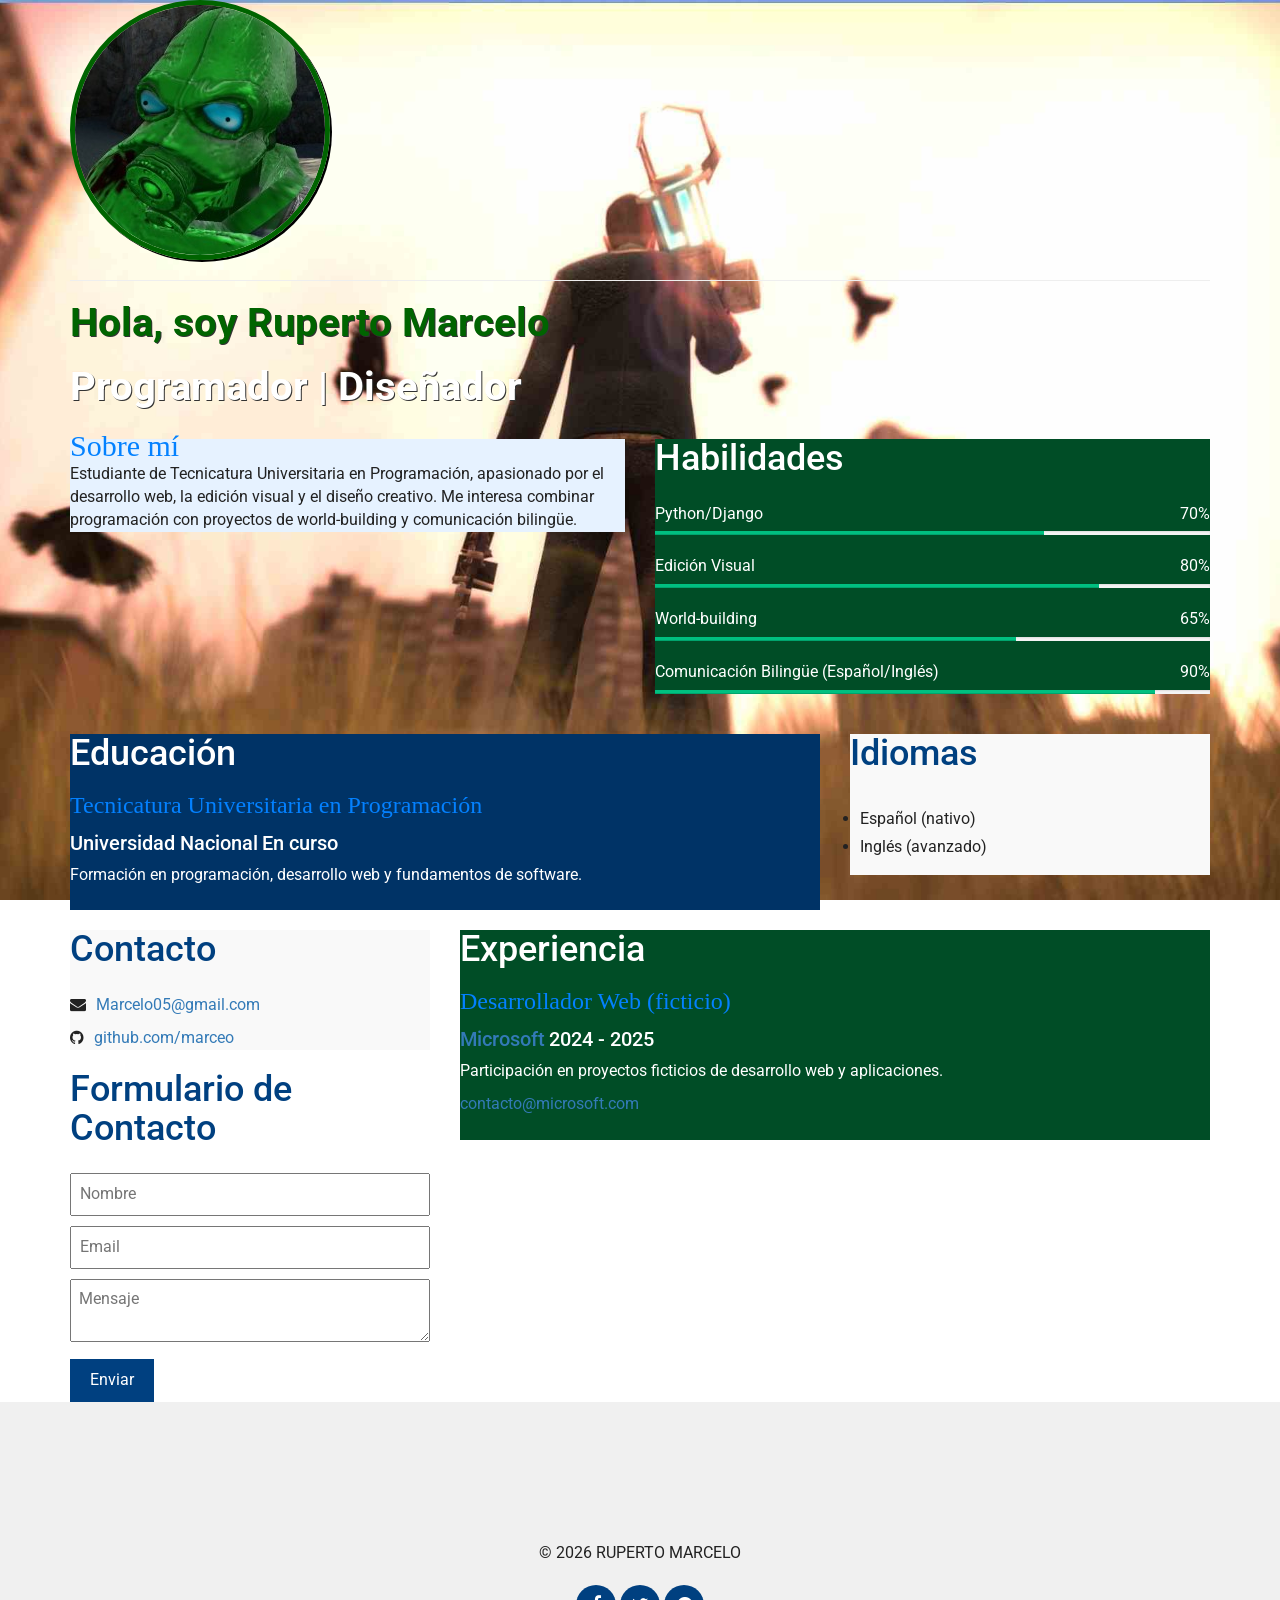
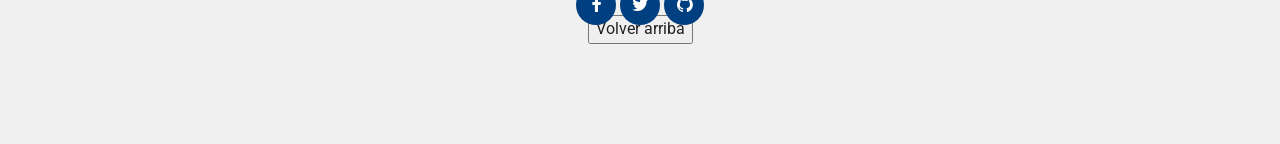
<file: Index.html>
<!DOCTYPE html>
<html lang="es">
<head>
  <meta charset="UTF-8">
  <title>CV de Ruperto Marcelo</title>
  <meta http-equiv="X-UA-Compatible" content="IE=Edge">
  <meta name="viewport" content="width=device-width, initial-scale=1">

  <!-- Fuentes locales Robotoo -->
  <style>

    @font-face {
      font-family: 'Roboto';
      src: url('fonts/Roboto-VariableFont_wdth,wght.ttf') format('truetype');
      font-weight: 100 900;
      font-style: normal;
    }

    @font-face {
      font-family: 'Roboto';
      src: url('fonts/Roboto-Italic-VariableFont_wdth,wght.ttf') format('truetype');
      font-weight: 100 900;
      font-style: italic;
    }
    body {
      font-family: 'Roboto', sans-serif;
      color: #222; /* texto oscuro por defecto */
    }

  </style>
 <!-- Fuentes locales Roboto -->

  <!-- stylesheet css -->
   <!-- stylesheet css -->
  <link rel="stylesheet" href="css/bootstrap.min.css">
  <link rel="stylesheet" href="css/font-awesome.min.css">
  <link rel="stylesheet" href="css/templatemo-blue.css">
  <link rel="stylesheet" href="css/index.css"> <!-- nuevo archivo con estilos -->

  <style>
    :root {
      --color-principal: #004080; /* azul oscuro accesible */
    }
    h2 {
      color: var(--color-principal);
    }
    .contact-form input, .contact-form textarea {
      width: 100%;
      margin-bottom: 10px;
      padding: 8px;
    }
    .contact-form button {
      background-color: var(--color-principal);
      color: #fff; /* texto blanco para contraste */
      border: none;
      padding: 10px 20px;
      cursor: pointer;
    }
  </style>
</head>
<body data-spy="scroll" data-target=".navbar-collapse">

<!-- header section -->
<header>
  <div class="container">
    <div class="row">
      <div class="col-md-12 col-sm-12">
        <img src="images/tm-easy-profile.jpg" class="img-responsive img-circle tm-border" alt="Foto de perfil">
        <hr>
        <h1 class="tm-title bold shadow">Hola, soy Ruperto Marcelo</h1>
        <h1 class="white bold shadow">Programador | Diseñador</h1>
      </div>
    </div>
  </div>
</header>

<!-- about and skills section -->
<section class="container">
  <div class="row">
    <div class="col-md-6 col-sm-12">
      <div class="about">
        <h3 class="accent">Sobre mí</h3>
        <p>Estudiante de Tecnicatura Universitaria en Programación, apasionado por el desarrollo web, la edición visual y el diseño creativo. Me interesa combinar programación con proyectos de world-building y comunicación bilingüe.</p>
      </div>
    </div>
    <div class="col-md-6 col-sm-12">
      <div class="skills">
        <h2 class="white">Habilidades</h2>
        <strong>Python/Django</strong>
        <span class="pull-right">70%</span>
        <div class="progress">
          <div class="progress-bar progress-bar-primary" style="width: 70%;"></div>
        </div>
        <strong>Edición Visual</strong>
        <span class="pull-right">80%</span>
        <div class="progress">
          <div class="progress-bar progress-bar-primary" style="width: 80%;"></div>
        </div>
        <strong>World-building</strong>
        <span class="pull-right">65%</span>
        <div class="progress">
          <div class="progress-bar progress-bar-primary" style="width: 65%;"></div>
        </div>
        <strong>Comunicación Bilingüe (Español/Inglés)</strong>
        <span class="pull-right">90%</span>
        <div class="progress">
          <div class="progress-bar progress-bar-primary" style="width: 90%;"></div>
        </div>
      </div>
    </div>
  </div>
</section>

<!-- education and languages -->
<section class="container">
  <div class="row">
    <div class="col-md-8 col-sm-12">
      <div class="education">
        <h2 class="white">Educación</h2>
        <div class="education-content">
          <h4 class="education-title accent">Tecnicatura Universitaria en Programación</h4>
          <div class="education-school">
            <h5>Universidad Nacional</h5>
            <h5>En curso</h5>
          </div>
          <p class="education-description">Formación en programación, desarrollo web y fundamentos de software.</p>
        </div>
      </div>
    </div>
    <div class="col-md-4 col-sm-12">
      <div class="languages">
        <h2>Idiomas</h2>
        <ul>
          <li>Español (nativo)</li>
          <li>Inglés (avanzado)</li>
        </ul>
      </div>
    </div>
  </div>
</section>

<!-- contact and experience -->
<section class="container">
  <div class="row">
    <div class="col-md-4 col-sm-12">
      <div class="contact">
        <h2>Contacto</h2>
        <p><i class="fa fa-envelope"></i> <a href="mailto:Marcelo05@gmail.com">Marcelo05@gmail.com</a></p>
        <p><i class="fa fa-github"></i> <a href="https://github.com/Marcelo" target="_blank">github.com/marceo</a></p>
      </div>
      <div class="contact-form">
        <h2>Formulario de Contacto</h2>
        <form>
          <input type="text" name="nombre" placeholder="Nombre" required>
          <input type="email" name="email" placeholder="Email" required>
          <textarea name="mensaje" placeholder="Mensaje"></textarea>
          <button type="submit">Enviar</button>
        </form>
      </div>
    </div>
    <div class="col-md-8 col-sm-12">
      <div class="experience">
        <h2 class="white">Experiencia</h2>
        <div class="experience-content">
          <h4 class="experience-title accent">Desarrollador Web (ficticio)</h4>
          <h5><a href="https://www.microsoft.com" target="_blank">Microsoft</a></h5>
          <h5>2024 - 2025</h5>
          <p class="education-description">Participación en proyectos ficticios de desarrollo web y aplicaciones.</p>
          <p><a href="mailto:contacto@microsoft.com">contacto@microsoft.com</a></p>
        </div>
      </div>
    </div>
  </div>
</section>

<!-- footer section -->
<footer>
  <div class="container">
    <div class="row">
      <div class="col-md-12 col-sm-12">
        <p>&copy; 2026 RUPERTO MARCELO</p>
        <ul class="social-icons">
          <li><a href="#" class="fa fa-facebook"></a></li>
          <li><a href="#" class="fa fa-twitter"></a></li>
          <li><a href="#" class="fa fa-github"></a></li>
        </ul>
        <button onclick="scrollToTop()">Volver arriba</button>
      </div>
    </div>
  </div>
</footer>

<!-- javascript js -->
<script src="js/jquery.js"></script>
<script src="js/bootstrap.min.js"></script>
<script src="js/jquery.backstretch.min.js"></script>
<script src="js/custom.js"></script>

<script>
  function scrollToTop() {
    window.scrollTo({ top: 0, behavior: 'smooth' });
  }
</script>

</body>
</html>
</file>
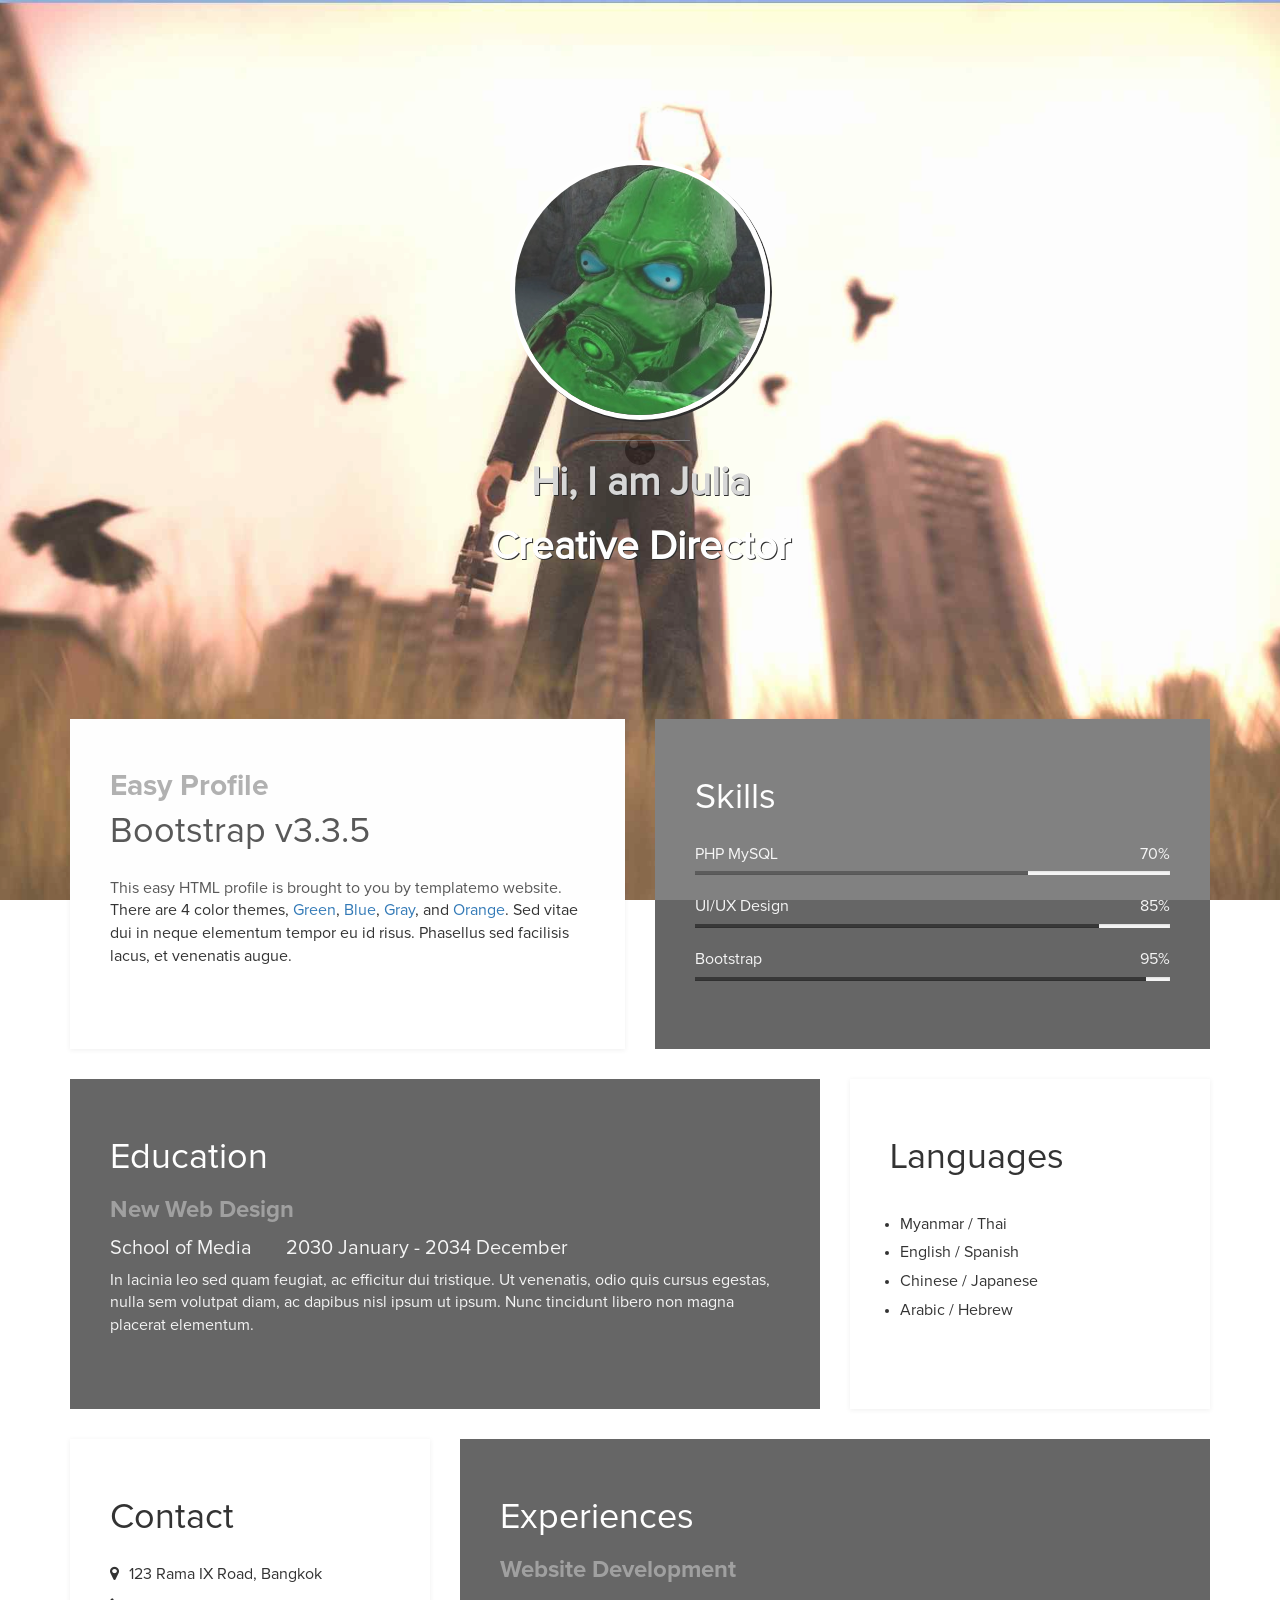
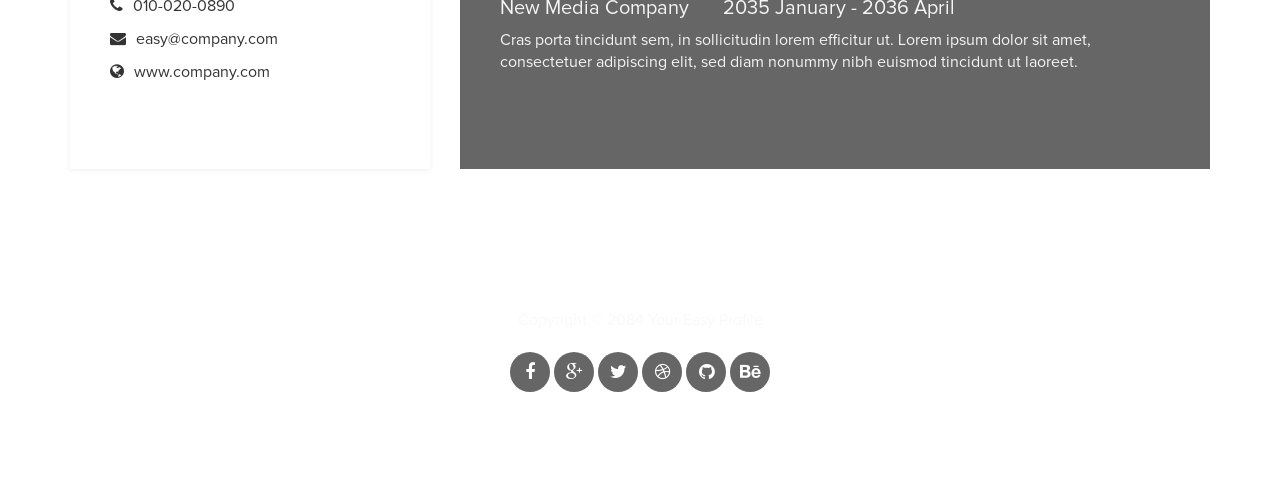
<file: index-gray.html>
<!DOCTYPE html>
<html lang="en">
<head>
	<meta charset="utf-8">
	<title>Easy Profile Gray - templatemo</title>
	<meta http-equiv="X-UA-Compatible" content="IE=Edge">
	<meta name="viewport" content="width=device-width, initial-scale=1">
	<meta name="keywords" content="">
	<meta name="description" content="">
<!-- 
Easy Profile Template
http://www.templatemo.com/tm-467-easy-profile
-->
	<!-- stylesheet css -->
	<link rel="stylesheet" href="css/bootstrap.min.css">
	<link rel="stylesheet" href="css/font-awesome.min.css">
	<link rel="stylesheet" href="css/templatemo-gray.css">
</head>
<body data-spy="scroll" data-target=".navbar-collapse">

<!-- preloader section -->
<div class="preloader">
	<div class="sk-spinner sk-spinner-wordpress">
       <span class="sk-inner-circle"></span>
     </div>
</div>

<!-- header section -->
<header>
	<div class="container">
		<div class="row">
			<div class="col-md-12 col-sm-12">
				<img src="images/tm-easy-profile.jpg" class="img-responsive img-circle tm-border" alt="templatemo easy profile">
				<hr>
				<h1 class="tm-title bold shadow">Hi, I am Julia</h1>
				<h1 class="white bold shadow">Creative Director</h1>
			</div>
		</div>
	</div>
</header>

<!-- about and skills section -->
<section class="container">
	<div class="row">
		<div class="col-md-6 col-sm-12">
			<div class="about">
				<h3 class="accent">Easy Profile</h3>
				<h2>Bootstrap v3.3.5</h2>
				<p>This easy HTML profile is brought to you by templatemo website. There are 4 color themes, <a href="index-green.html">Green</a>, <a href="index.html">Blue</a>, <a href="index-gray.html">Gray</a>, and <a href="index-orange.html">Orange</a>. Sed vitae dui in neque elementum tempor eu id risus. Phasellus sed facilisis lacus, et venenatis augue.</p>
			</div>
		</div>
		<div class="col-md-6 col-sm-12">
			<div class="skills">
				<h2 class="white">Skills</h2>
				<strong>PHP MySQL</strong>
				<span class="pull-right">70%</span>
					<div class="progress">
						<div class="progress-bar progress-bar-primary" role="progressbar" 
                        aria-valuenow="70" aria-valuemin="0" aria-valuemax="100" style="width: 70%;"></div>
					</div>
				<strong>UI/UX Design</strong>
				<span class="pull-right">85%</span>
					<div class="progress">
						<div class="progress-bar progress-bar-primary" role="progressbar" 
                        aria-valuenow="85" aria-valuemin="0" aria-valuemax="100" style="width: 85%;"></div>
					</div>
				<strong>Bootstrap</strong>
				<span class="pull-right">95%</span>
					<div class="progress">
						<div class="progress-bar progress-bar-primary" role="progressbar" 
                        aria-valuenow="95" aria-valuemin="0" aria-valuemax="100" style="width: 95%;"></div>
					</div>
			</div>
		</div>
	</div>
</section>

<!-- education and languages -->
<section class="container">
	<div class="row">
		<div class="col-md-8 col-sm-12">
			<div class="education">
				<h2 class="white">Education</h2>
					<div class="education-content">
						<h4 class="education-title accent">New Web Design</h4>
							<div class="education-school">
								<h5>School of Media</h5><span></span>
								<h5>2030 January - 2034 December</h5>
							</div>
						<p class="education-description">In lacinia leo sed quam feugiat, ac efficitur dui tristique. Ut venenatis, odio quis cursus egestas, nulla sem volutpat diam, ac dapibus nisl ipsum ut ipsum. Nunc tincidunt libero non magna placerat elementum.</p>
					</div>
			</div>
		</div>
		<div class="col-md-4 col-sm-12">
			<div class="languages">
				<h2>Languages</h2>
					<ul>
						<li>Myanmar / Thai</li>
						<li>English / Spanish</li>
						<li>Chinese / Japanese</li>
						<li>Arabic / Hebrew</li>
					</ul>
			</div>
		</div>
	</div>
</section>

<!-- contact and experience -->
<section class="container">
	<div class="row">
		<div class="col-md-4 col-sm-12">
			<div class="contact">
				<h2>Contact</h2>
					<p><i class="fa fa-map-marker"></i> 123 Rama IX Road, Bangkok</p>
					<p><i class="fa fa-phone"></i> 010-020-0890</p>
					<p><i class="fa fa-envelope"></i> easy@company.com</p>
					<p><i class="fa fa-globe"></i> www.company.com</p>
			</div>
		</div>
		<div class="col-md-8 col-sm-12">
			<div class="experience">
				<h2 class="white">Experiences</h2>
					<div class="experience-content">
						<h4 class="experience-title accent">Website Development</h4>
						<h5>New Media Company</h5><span></span>
						<h5>2035 January - 2036 April</h5>
						<p class="education-description">Cras porta tincidunt sem, in sollicitudin lorem efficitur ut. Lorem ipsum dolor sit amet, consectetuer adipiscing elit, sed diam nonummy nibh euismod tincidunt ut laoreet.</p>
					</div>
			</div>
		</div>
	</div>
</section>

<!-- footer section -->
<footer>
	<div class="container">
		<div class="row">
			<div class="col-md-12 col-sm-12">
				<p>Copyright &copy; 2084 Your Easy Profile</p>
				<ul class="social-icons">
					<li><a href="#" class="fa fa-facebook"></a></li>
                    <li><a href="#" class="fa fa-google-plus"></a></li>
					<li><a href="#" class="fa fa-twitter"></a></li>
					<li><a href="#" class="fa fa-dribbble"></a></li>
					<li><a href="#" class="fa fa-github"></a></li>
					<li><a href="#" class="fa fa-behance"></a></li>
				</ul>
			</div>
		</div>
	</div>
</footer>

<!-- javascript js -->	
<script src="js/jquery.js"></script>
<script src="js/bootstrap.min.js"></script>	
<script src="js/jquery.backstretch.min.js"></script>
<script src="js/custom.js"></script>

</body>
</html>
</file>
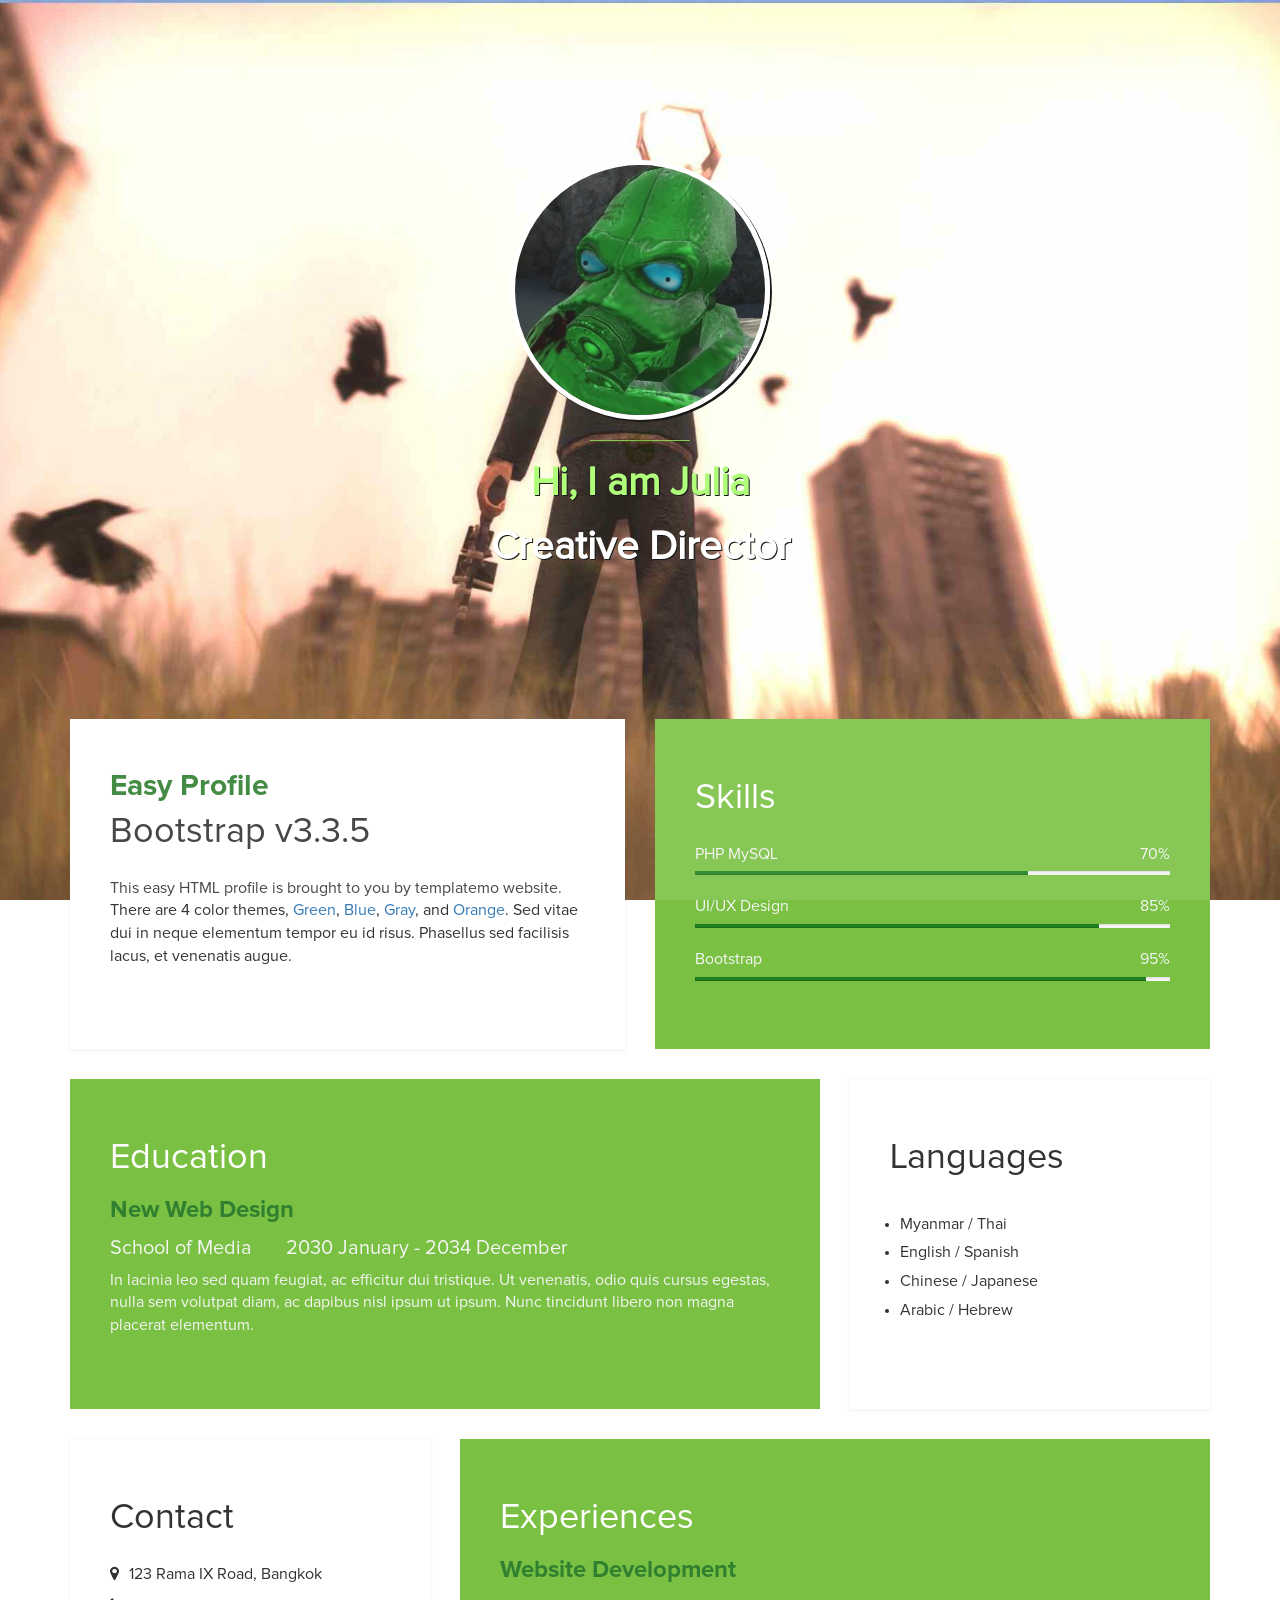
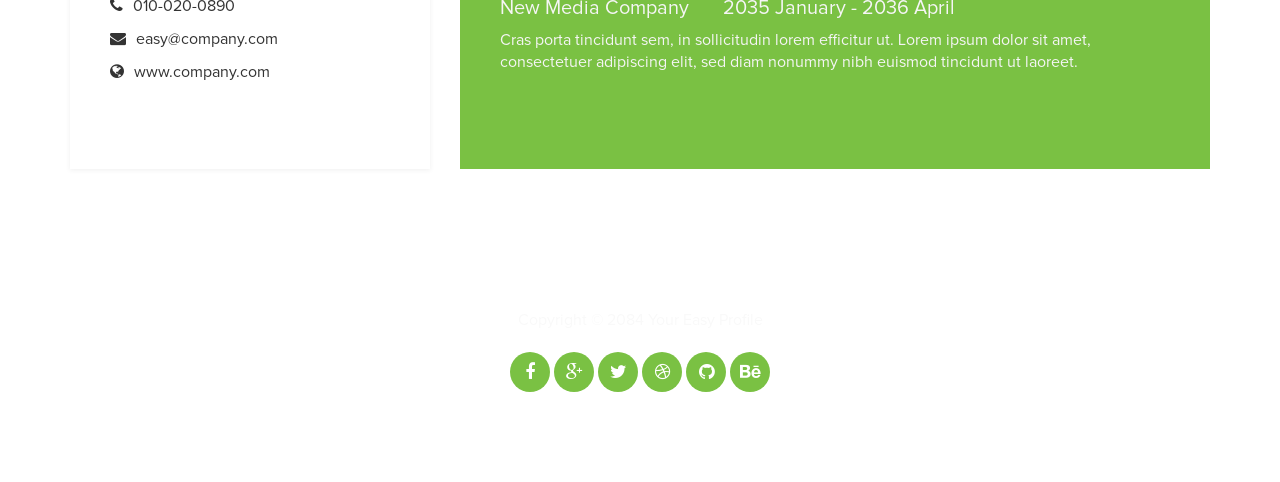
<file: index-green.html>
<!DOCTYPE html>
<html lang="en">
<head>
	<meta charset="utf-8">
	<title>Easy Profile Green - templatemo</title>
	<meta http-equiv="X-UA-Compatible" content="IE=Edge">
	<meta name="viewport" content="width=device-width, initial-scale=1">
	<meta name="keywords" content="">
	<meta name="description" content="">
<!-- 
Easy Profile Template
http://www.templatemo.com/tm-467-easy-profile
-->
	<!-- stylesheet css -->
	<link rel="stylesheet" href="css/bootstrap.min.css">
	<link rel="stylesheet" href="css/font-awesome.min.css">
	<link rel="stylesheet" href="css/templatemo-green.css">
</head>
<body data-spy="scroll" data-target=".navbar-collapse">

<!-- preloader section -->
<div class="preloader">
	<div class="sk-spinner sk-spinner-wordpress">
       <span class="sk-inner-circle"></span>
     </div>
</div>

<!-- header section -->
<header>
	<div class="container">
		<div class="row">
			<div class="col-md-12 col-sm-12">
				<img src="images/tm-easy-profile.jpg" class="img-responsive img-circle tm-border" alt="templatemo easy profile">
				<hr>
				<h1 class="tm-title bold shadow">Hi, I am Julia</h1>
				<h1 class="white bold shadow">Creative Director</h1>
			</div>
		</div>
	</div>
</header>

<!-- about and skills section -->
<section class="container">
	<div class="row">
		<div class="col-md-6 col-sm-12">
			<div class="about">
				<h3 class="accent">Easy Profile</h3>
				<h2>Bootstrap v3.3.5</h2>
				<p>This easy HTML profile is brought to you by templatemo website. There are 4 color themes, <a href="index-green.html">Green</a>, <a href="index.html">Blue</a>, <a href="index-gray.html">Gray</a>, and <a href="index-orange.html">Orange</a>. Sed vitae dui in neque elementum tempor eu id risus. Phasellus sed facilisis lacus, et venenatis augue.</p>
			</div>
		</div>
		<div class="col-md-6 col-sm-12">
			<div class="skills">
				<h2 class="white">Skills</h2>
				<strong>PHP MySQL</strong>
				<span class="pull-right">70%</span>
					<div class="progress">
						<div class="progress-bar progress-bar-primary" role="progressbar" 
                        aria-valuenow="70" aria-valuemin="0" aria-valuemax="100" style="width: 70%;"></div>
					</div>
				<strong>UI/UX Design</strong>
				<span class="pull-right">85%</span>
					<div class="progress">
						<div class="progress-bar progress-bar-primary" role="progressbar" 
                        aria-valuenow="85" aria-valuemin="0" aria-valuemax="100" style="width: 85%;"></div>
					</div>
				<strong>Bootstrap</strong>
				<span class="pull-right">95%</span>
					<div class="progress">
						<div class="progress-bar progress-bar-primary" role="progressbar" 
                        aria-valuenow="95" aria-valuemin="0" aria-valuemax="100" style="width: 95%;"></div>
					</div>
			</div>
		</div>
	</div>
</section>

<!-- education and languages -->
<section class="container">
	<div class="row">
		<div class="col-md-8 col-sm-12">
			<div class="education">
				<h2 class="white">Education</h2>
					<div class="education-content">
						<h4 class="education-title accent">New Web Design</h4>
							<div class="education-school">
								<h5>School of Media</h5><span></span>
								<h5>2030 January - 2034 December</h5>
							</div>
						<p class="education-description">In lacinia leo sed quam feugiat, ac efficitur dui tristique. Ut venenatis, odio quis cursus egestas, nulla sem volutpat diam, ac dapibus nisl ipsum ut ipsum. Nunc tincidunt libero non magna placerat elementum.</p>
					</div>
			</div>
		</div>
		<div class="col-md-4 col-sm-12">
			<div class="languages">
				<h2>Languages</h2>
					<ul>
						<li>Myanmar / Thai</li>
						<li>English / Spanish</li>
						<li>Chinese / Japanese</li>
						<li>Arabic / Hebrew</li>
					</ul>
			</div>
		</div>
	</div>
</section>

<!-- contact and experience -->
<section class="container">
	<div class="row">
		<div class="col-md-4 col-sm-12">
			<div class="contact">
				<h2>Contact</h2>
					<p><i class="fa fa-map-marker"></i> 123 Rama IX Road, Bangkok</p>
					<p><i class="fa fa-phone"></i> 010-020-0890</p>
					<p><i class="fa fa-envelope"></i> easy@company.com</p>
					<p><i class="fa fa-globe"></i> www.company.com</p>
			</div>
		</div>
		<div class="col-md-8 col-sm-12">
			<div class="experience">
				<h2 class="white">Experiences</h2>
					<div class="experience-content">
						<h4 class="experience-title accent">Website Development</h4>
						<h5>New Media Company</h5><span></span>
						<h5>2035 January - 2036 April</h5>
						<p class="education-description">Cras porta tincidunt sem, in sollicitudin lorem efficitur ut. Lorem ipsum dolor sit amet, consectetuer adipiscing elit, sed diam nonummy nibh euismod tincidunt ut laoreet.</p>
					</div>
			</div>
		</div>
	</div>
</section>

<!-- footer section -->
<footer>
	<div class="container">
		<div class="row">
			<div class="col-md-12 col-sm-12">
				<p>Copyright &copy; 2084 Your Easy Profile</p>
				<ul class="social-icons">
					<li><a href="#" class="fa fa-facebook"></a></li>
                    <li><a href="#" class="fa fa-google-plus"></a></li>
					<li><a href="#" class="fa fa-twitter"></a></li>
					<li><a href="#" class="fa fa-dribbble"></a></li>
					<li><a href="#" class="fa fa-github"></a></li>
					<li><a href="#" class="fa fa-behance"></a></li>
				</ul>
			</div>
		</div>
	</div>
</footer>

<!-- javascript js -->	
<script src="js/jquery.js"></script>
<script src="js/bootstrap.min.js"></script>	
<script src="js/jquery.backstretch.min.js"></script>
<script src="js/custom.js"></script>

</body>
</html>
</file>
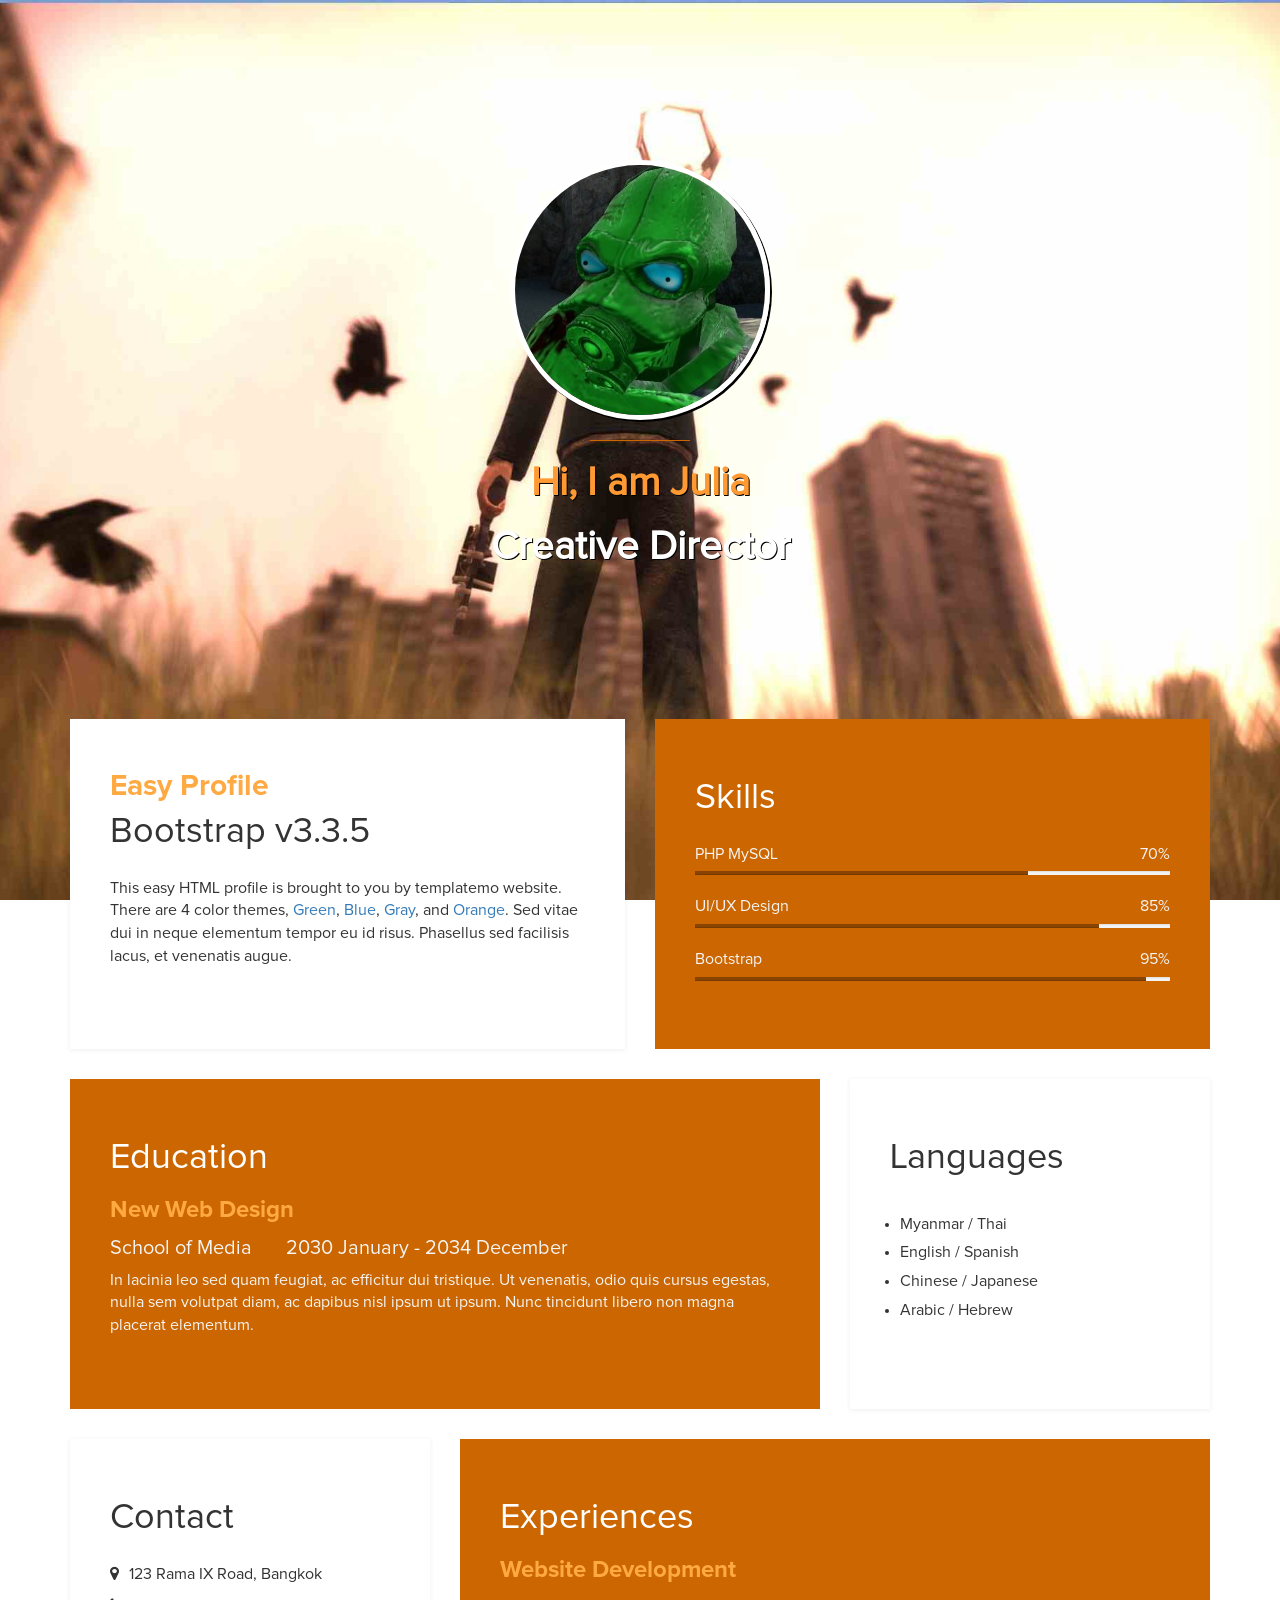
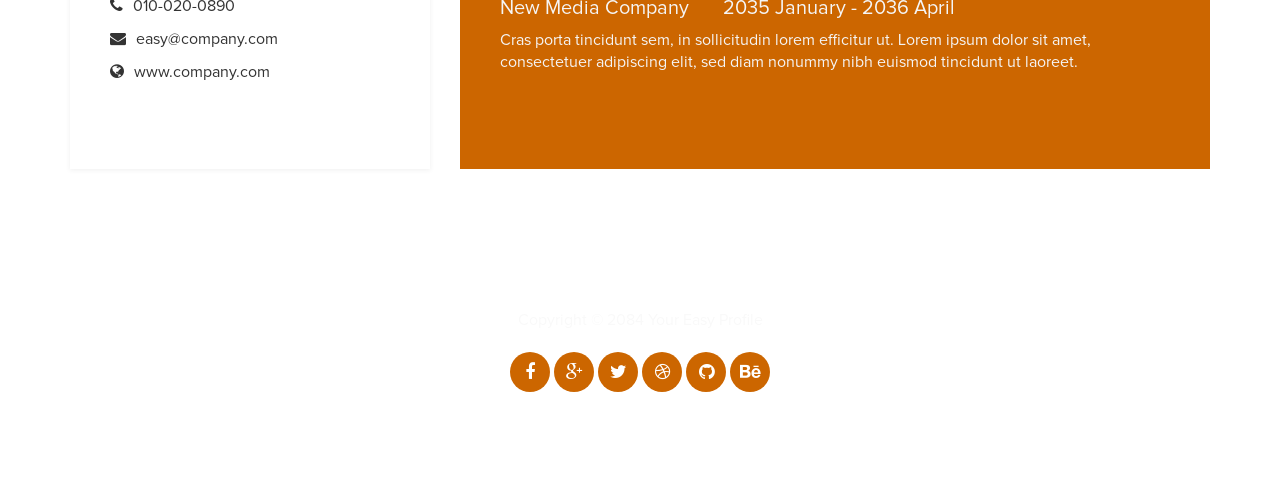
<file: index-orange.html>
<!DOCTYPE html>
<html lang="en">
<head>
	<meta charset="utf-8">
	<title>Easy Profile Orange - templatemo</title>
	<meta http-equiv="X-UA-Compatible" content="IE=Edge">
	<meta name="viewport" content="width=device-width, initial-scale=1">
	<meta name="keywords" content="">
	<meta name="description" content="">
<!-- 
Easy Profile Template
http://www.templatemo.com/tm-467-easy-profile
-->
	<!-- stylesheet css -->
	<link rel="stylesheet" href="css/bootstrap.min.css">
	<link rel="stylesheet" href="css/font-awesome.min.css">
	<link rel="stylesheet" href="css/templatemo-orange.css">
</head>
<body data-spy="scroll" data-target=".navbar-collapse">

<!-- preloader section -->
<div class="preloader">
	<div class="sk-spinner sk-spinner-wordpress">
       <span class="sk-inner-circle"></span>
     </div>
</div>

<!-- header section -->
<header>
	<div class="container">
		<div class="row">
			<div class="col-md-12 col-sm-12">
				<img src="images/tm-easy-profile.jpg" class="img-responsive img-circle tm-border" alt="templatemo easy profile">
				<hr>
				<h1 class="tm-title bold shadow">Hi, I am Julia</h1>
				<h1 class="white bold shadow">Creative Director</h1>
			</div>
		</div>
	</div>
</header>

<!-- about and skills section -->
<section class="container">
	<div class="row">
		<div class="col-md-6 col-sm-12">
			<div class="about">
				<h3 class="accent">Easy Profile</h3>
				<h2>Bootstrap v3.3.5</h2>
				<p>This easy HTML profile is brought to you by templatemo website. There are 4 color themes, <a href="index-green.html">Green</a>, <a href="index.html">Blue</a>, <a href="index-gray.html">Gray</a>, and <a href="index-orange.html">Orange</a>. Sed vitae dui in neque elementum tempor eu id risus. Phasellus sed facilisis lacus, et venenatis augue.</p>
			</div>
		</div>
		<div class="col-md-6 col-sm-12">
			<div class="skills">
				<h2 class="white">Skills</h2>
				<strong>PHP MySQL</strong>
				<span class="pull-right">70%</span>
					<div class="progress">
						<div class="progress-bar progress-bar-primary" role="progressbar" 
                        aria-valuenow="70" aria-valuemin="0" aria-valuemax="100" style="width: 70%;"></div>
					</div>
				<strong>UI/UX Design</strong>
				<span class="pull-right">85%</span>
					<div class="progress">
						<div class="progress-bar progress-bar-primary" role="progressbar" 
                        aria-valuenow="85" aria-valuemin="0" aria-valuemax="100" style="width: 85%;"></div>
					</div>
				<strong>Bootstrap</strong>
				<span class="pull-right">95%</span>
					<div class="progress">
						<div class="progress-bar progress-bar-primary" role="progressbar" 
                        aria-valuenow="95" aria-valuemin="0" aria-valuemax="100" style="width: 95%;"></div>
					</div>
			</div>
		</div>
	</div>
</section>

<!-- education and languages -->
<section class="container">
	<div class="row">
		<div class="col-md-8 col-sm-12">
			<div class="education">
				<h2 class="white">Education</h2>
					<div class="education-content">
						<h4 class="education-title accent">New Web Design</h4>
							<div class="education-school">
								<h5>School of Media</h5><span></span>
								<h5>2030 January - 2034 December</h5>
							</div>
						<p class="education-description">In lacinia leo sed quam feugiat, ac efficitur dui tristique. Ut venenatis, odio quis cursus egestas, nulla sem volutpat diam, ac dapibus nisl ipsum ut ipsum. Nunc tincidunt libero non magna placerat elementum.</p>
					</div>
			</div>
		</div>
		<div class="col-md-4 col-sm-12">
			<div class="languages">
				<h2>Languages</h2>
					<ul>
						<li>Myanmar / Thai</li>
						<li>English / Spanish</li>
						<li>Chinese / Japanese</li>
						<li>Arabic / Hebrew</li>
					</ul>
			</div>
		</div>
	</div>
</section>

<!-- contact and experience -->
<section class="container">
	<div class="row">
		<div class="col-md-4 col-sm-12">
			<div class="contact">
				<h2>Contact</h2>
					<p><i class="fa fa-map-marker"></i> 123 Rama IX Road, Bangkok</p>
					<p><i class="fa fa-phone"></i> 010-020-0890</p>
					<p><i class="fa fa-envelope"></i> easy@company.com</p>
					<p><i class="fa fa-globe"></i> www.company.com</p>
			</div>
		</div>
		<div class="col-md-8 col-sm-12">
			<div class="experience">
				<h2 class="white">Experiences</h2>
					<div class="experience-content">
						<h4 class="experience-title accent">Website Development</h4>
						<h5>New Media Company</h5><span></span>
						<h5>2035 January - 2036 April</h5>
						<p class="education-description">Cras porta tincidunt sem, in sollicitudin lorem efficitur ut. Lorem ipsum dolor sit amet, consectetuer adipiscing elit, sed diam nonummy nibh euismod tincidunt ut laoreet.</p>
					</div>
			</div>
		</div>
	</div>
</section>

<!-- footer section -->
<footer>
	<div class="container">
		<div class="row">
			<div class="col-md-12 col-sm-12">
				<p>Copyright &copy; 2084 Your Easy Profile</p>
				<ul class="social-icons">
					<li><a href="#" class="fa fa-facebook"></a></li>
                    <li><a href="#" class="fa fa-google-plus"></a></li>
					<li><a href="#" class="fa fa-twitter"></a></li>
					<li><a href="#" class="fa fa-dribbble"></a></li>
					<li><a href="#" class="fa fa-github"></a></li>
					<li><a href="#" class="fa fa-behance"></a></li>
				</ul>
			</div>
		</div>
	</div>
</footer>

<!-- javascript js -->	
<script src="js/jquery.js"></script>
<script src="js/bootstrap.min.js"></script>	
<script src="js/jquery.backstretch.min.js"></script>
<script src="js/custom.js"></script>

</body>
</html>
</file>
<file: css/templatemo-blue.css>
/* Easy Profile Template - versión accesible */

/* Tipografía */
html, body {
  margin:0;border:0;padding:0;
  font-size:16px;
  font-family:'Roboto', sans-serif;
  overflow-x:hidden;
  position: relative;
  vertical-align: baseline;
}

h1 {font-size:40px;}
h2 {font-size:36px;}
h3 {font-size:30px;}
h4 {font-size:24px;}
h5 {font-size:20px;}
h6 {font-size:18px;}

h2 {
  padding-bottom: 14px;
}

/* Títulos y acentos */
.accent {
  font-family: 'Proxima Bold';
  line-height: 14px;
  color: #0381ff; /* azul oscuro accesible */
}

.bold { font-weight: bold; }

.tm-title {
  color: #006400; /* verde oscuro accesible */
}

.white {
  color: #222; /* texto oscuro para contraste */
}

/* Bordes y sombras */
.tm-border {
  border: 5px solid #006400; /* verde oscuro */
  box-shadow: 2px 2px #000;
}

.shadow {
  text-shadow: 1px 1px #333; /* sombra más suave y legible */
}

/* Secciones */
.about {
  background: #e6f2ff; /* azul muy claro */
  color: #222;
}

.skills {
  background: #004d26; /* verde oscuro */
  color: #fff;
}
.skills .progress {
  border-radius: 0px;
  height: 4px;
}
.skills .progress .progress-bar-primary {
  background: #00c080;
}
.skills strong {
  display: inline-block;
  font-weight: normal;
  padding-bottom: 6px;
}

.education {
  background: #003366; /* azul marino */
  color: #fff;
}
.education .education-content { padding-bottom: 14px; }
.education h5 { display: inline-block; }
.education span { padding-right: 10px; padding-left: 20px; }

.languages {
  background: #f9f9f9; /* gris claro */
  color: #222;
}
.languages ul { padding: 10px; }
.languages ul li { padding-bottom: 6px; }

.contact {
  background: #f9f9f9;
  color: #222;
}
.contact .fa { padding-right: 6px; }

.experience {
  background: #004d26; /* verde oscuro */
  color: #fff;
}
.experience .experience-content { padding-bottom: 14px; }
.experience h5 { display: inline-block; }
.experience span { padding-right: 10px; padding-left: 20px; }

/* Footer */
footer {
  color: #222;
  background-color: #f0f0f0;
  text-align: center;
  padding-top: 140px;
  padding-bottom: 100px;
}

/* Social icons */
.social-icons {
  padding: 0;
  margin: 0;
}
.social-icons li {
  display: inline-block;
  list-style: none;
}
.social-icons li a {
  background: #004080; /* azul oscuro */
  border-radius: 50%;
  color: #fff;
  text-decoration: none;
  font-size: 18px;
  width: 40px;
  height: 40px;
  line-height: 40px;
  text-align: center;
  transition: all 0.4s ease-in;
  position: relative;
  bottom: 10px;
  top: 10px;
}
.social-icons li a:hover {
  background: #202020;
  color: #fff;
}

/* Responsive */
@media ( max-width: 980px ) {
  .skills { margin-top: 30px; }
}
@media ( max-width: 360px ) {
  header h1 { font-size: 30px; }
  .about h2 { font-size: 24px; }
  .education h4, .experience h4 { font-size: 20px; }
}
</file>
<file: css/index.css>
:root {
  --color-principal: #004080; /* azul oscuro accesible */
}

body {
  font-family: 'Roboto', sans-serif;
  color: #222; /* texto oscuro por defecto */
}

h2 {
  color: var(--color-principal);
}

.white {
  color: #ffffff;
}

.contact-form input,
.contact-form textarea {
  width: 100%;
  margin-bottom: 10px;
  padding: 8px;
}

.contact-form button {
  background-color: var(--color-principal);
  color: #fff; /* texto blanco para contraste */
  border: none;
  padding: 10px 20px;
  cursor: pointer;
}
</file>
<file: css/templatemo-gray.css>
/*

Easy Profile Template
http://www.templatemo.com/tm-467-easy-profile

*/

html, body {
  margin:0;border:0;padding:0;
  font-size:16px;
  font-family:'Proxima';
  overflow-x:hidden;
  position: relative;
  vertical-align: baseline;
}

html {
    -webkit-font-smoothing: antialiased;
}

h1 {font-size:40px;}
h2 {font-size:36px;}
h3 {font-size:30px;}
h4 {font-size:24px;}
h5 {font-size:20px;}
h6 {font-size:18px;}

h2 {
  padding-bottom: 14px;
}

.accent {
  font-family: 'Proxima Bold';
  line-height: 14px;
  color: #A0A0A0;
}

.bold {
	font-weight: bold;
}

.tm-border {
	border: 5px solid #fff;
	box-shadow: 2px 2px #000;
}

.shadow {
	text-shadow: 1px 1px #000;
}

.tm-title {
	color: #CFCFCF;
}

.white {
  color: #fff;
}

.about,.skills,
.education,.languages,
.contact, .experience {
  padding: 40px;
  min-height: 330px;
}

.education, .languages,
.contact, .experience {
  margin-top: 30px;
}

@font-face {
    font-family: 'Proxima';
    src: url(../fonts/ProximaNova-Regular.otf);
}

@font-face {
    font-family: 'Proxima Bold';
    src: url(../fonts/ProximaNova-Bold.otf);
}

/* preloader section */
.preloader {
  position: fixed;
  top: 0;
  left: 0;
   width: 100%;
  height: 100%;
   z-index: 99999;
   display: -webkit-flex;
    display: -ms-flexbox;
   display: flex;
   -webkit-flex-flow: row nowrap;
   -ms-flex-flow: row nowrap;
    flex-flow: row nowrap;
     -webkit-justify-content: center;
    -ms-flex-pack: center;
    justify-content: center;
    -webkit-align-items: center;
     -ms-flex-align: center;
     align-items: center;
    background: none repeat scroll 0 0 #fff;
  background: none repeat scroll 0 0 #f9f9f9;
}
.sk-spinner-wordpress.sk-spinner {
  background-color: #666666;
  width: 30px;
  height: 30px;
  border-radius: 30px;
  position: relative;
  -webkit-animation: sk-innerCircle 1s linear infinite;
          animation: sk-innerCircle 1s linear infinite; }
.sk-spinner-wordpress .sk-inner-circle {
  display: block;
  background-color: #fff;
  width: 8px;
  height: 8px;
  position: absolute;
  border-radius: 8px;
  top: 5px;
  left: 5px; }

@-webkit-keyframes sk-innerCircle {
  0% {
    -webkit-transform: rotate(0);
            transform: rotate(0); }

  100% {
    -webkit-transform: rotate(360deg);
            transform: rotate(360deg); } }

@keyframes sk-innerCircle {
  0% {
    -webkit-transform: rotate(0);
            transform: rotate(0); }

  100% {
    -webkit-transform: rotate(360deg);
            transform: rotate(360deg); } }

/* header section */
header {
  text-align: center;
  min-height: 400px;
  overflow: hidden;
  position: relative;
  padding-top: 160px;
  padding-bottom: 140px;
}
header img {
  display: inline-block !important;
}
header h2 {
  padding-top: 40px;
}
header hr {
  border-color: #666666;
  width: 100px;
}

/* about section */
.about {
  background: #fff;
  box-shadow: 0px 1px 5px rgba(50,50,50,0.08);
}

/* skills section */
.skills {
  background: #666666;
  color: #f5f5f5;
}
.skills .progress {
  border-radius: 0px;
  height: 4px;
}
.skills .progress .progress-bar-primary {
  background: #383838;
}
.skills strong {
  display: inline-block;
  font-weight: normal;
  padding-bottom: 6px;
}

/* education section */
.education {
  background: #666666;
  color: #f5f5f5;
}
.education .education-content {
  padding-bottom: 14px;
}
.education h5 {
  display: inline-block;
}
.education span {
  padding-right: 10px;
  padding-left: 20px;
}

/* languages section */
.languages {
  background: #fff;
 box-shadow: 0px 1px 5px rgba(50,50,50,0.08);
}
.languages ul {
  padding: 10px;
}
.languages ul li {
  padding-bottom: 6px;
}

/* contact section */
.contact {
  background: #fff;
 box-shadow: 0px 1px 5px rgba(50,50,50,0.08);
}
.contact .fa {
  padding-right: 6px;
}

/* experience section */
.experience {
  background: #666666;
  color: #f5f5f5;
}
.experience .experience-content {
  padding-bottom: 14px;
}
.experience h5 {
  display: inline-block;
}
.experience span {
  padding-right: 10px;
  padding-left: 20px;
}

/* footer section */
footer {
  color: #f9f9f9;
  text-align: center;
  padding-top: 140px;
  padding-bottom: 100px;
}

/* social icon section */
.social-icons {
  padding: 0;
  margin: 0;
}
.social-icons li {
  display: inline-block;
  list-style: none;
}
.social-icons li a {
  background: #666666;
  border-radius: 50%;
  color: #fff;
  text-decoration: none;
  font-size: 18px;
  width: 40px;
  height: 40px;
  line-height: 40px;
  text-align: center;
  transition: all 0.4s ease-in;
  position: relative;
  bottom: 10px;
  top: 10px;
}
.social-icons li a:hover {
  background: #202020;
  color: #fff;
}

@media ( max-width: 980px ) {
  .skills {
    margin-top: 30px;
  }
}

@media ( max-width: 360px ) {
  header h1 {
    font-size: 30px;
  }
  .about h2 {
    font-size: 24px;
  }
  .education h4,
  .experience h4 {
    font-size: 20px;
  }
}
</file>
<file: css/templatemo-green.css>
/*

Easy Profile Template
http://www.templatemo.com/tm-467-easy-profile

*/

html, body {
  margin:0;border:0;padding:0;
  font-size:16px;
  font-family:'Proxima';
  overflow-x:hidden;
  position: relative;
  vertical-align: baseline;
}

html {
    -webkit-font-smoothing: antialiased;
}

h1 {font-size:40px;}
h2 {font-size:36px;}
h3 {font-size:30px;}
h4 {font-size:24px;}
h5 {font-size:20px;}
h6 {font-size:18px;}

h2 {
  padding-bottom: 14px;
}

.accent {
  font-family: 'Proxima Bold';
  line-height: 14px;
  color: #308030;
}

.bold {
	font-weight: bold;
}

.tm-border {
	border: 5px solid #fff;
	box-shadow: 2px 2px #000;
}

.shadow {
	text-shadow: 1px 1px #000;
}

.tm-title {
	color: #A7FF6D;
}

.white {
  color: #fff;
}

.about,.skills,
.education,.languages,
.contact, .experience {
  padding: 40px;
  min-height: 330px;
}

.education, .languages,
.contact, .experience {
  margin-top: 30px;
}

@font-face {
    font-family: 'Proxima';
    src: url(../fonts/ProximaNova-Regular.otf);
}

@font-face {
    font-family: 'Proxima Bold';
    src: url(../fonts/ProximaNova-Bold.otf);
}

/* preloader section */
.preloader {
  position: fixed;
  top: 0;
  left: 0;
   width: 100%;
  height: 100%;
   z-index: 99999;
   display: -webkit-flex;
    display: -ms-flexbox;
   display: flex;
   -webkit-flex-flow: row nowrap;
   -ms-flex-flow: row nowrap;
    flex-flow: row nowrap;
     -webkit-justify-content: center;
    -ms-flex-pack: center;
    justify-content: center;
    -webkit-align-items: center;
     -ms-flex-align: center;
     align-items: center;
    background: none repeat scroll 0 0 #fff;
  background: none repeat scroll 0 0 #f9f9f9;
}
.sk-spinner-wordpress.sk-spinner {
  background-color: #7ac143;
  width: 30px;
  height: 30px;
  border-radius: 30px;
  position: relative;
  -webkit-animation: sk-innerCircle 1s linear infinite;
          animation: sk-innerCircle 1s linear infinite; }
.sk-spinner-wordpress .sk-inner-circle {
  display: block;
  background-color: #fff;
  width: 8px;
  height: 8px;
  position: absolute;
  border-radius: 8px;
  top: 5px;
  left: 5px; }

@-webkit-keyframes sk-innerCircle {
  0% {
    -webkit-transform: rotate(0);
            transform: rotate(0); }

  100% {
    -webkit-transform: rotate(360deg);
            transform: rotate(360deg); } }

@keyframes sk-innerCircle {
  0% {
    -webkit-transform: rotate(0);
            transform: rotate(0); }

  100% {
    -webkit-transform: rotate(360deg);
            transform: rotate(360deg); } }

/* header section */
header {
  text-align: center;
  min-height: 400px;
  overflow: hidden;
  position: relative;
  padding-top: 160px;
  padding-bottom: 140px;
}
header img {
  display: inline-block !important;
}
header h2 {
  padding-top: 40px;
}
header hr {
  border-color: #7ac143;
  width: 100px;
}

/* about section */
.about {
  background: #fff;
  box-shadow: 0px 1px 5px rgba(50,50,50,0.08);
}

/* skills section */
.skills {
  background: #7ac143;
  color: #f5f5f5;
}
.skills .progress {
  border-radius: 0px;
  height: 4px;
}
.skills .progress .progress-bar-primary {
  background: #208020;
}
.skills strong {
  display: inline-block;
  font-weight: normal;
  padding-bottom: 6px;
}

/* education section */
.education {
  background: #7ac143;
  color: #f5f5f5;
}
.education .education-content {
  padding-bottom: 14px;
}
.education h5 {
  display: inline-block;
}
.education span {
  padding-right: 10px;
  padding-left: 20px;
}

/* languages section */
.languages {
  background: #fff;
 box-shadow: 0px 1px 5px rgba(50,50,50,0.08);
}
.languages ul {
  padding: 10px;
}
.languages ul li {
  padding-bottom: 6px;
}

/* contact section */
.contact {
  background: #fff;
 box-shadow: 0px 1px 5px rgba(50,50,50,0.08);
}
.contact .fa {
  padding-right: 6px;
}

/* experience section */
.experience {
  background: #7ac143;
  color: #f5f5f5;
}
.experience .experience-content {
  padding-bottom: 14px;
}
.experience h5 {
  display: inline-block;
}
.experience span {
  padding-right: 10px;
  padding-left: 20px;
}

/* footer section */
footer {
  color: #f9f9f9;
  text-align: center;
  padding-top: 140px;
  padding-bottom: 100px;
}

/* social icon section */
.social-icons {
  padding: 0;
  margin: 0;
}
.social-icons li {
  display: inline-block;
  list-style: none;
}
.social-icons li a {
  background: #7ac143;
  border-radius: 50%;
  color: #fff;
  text-decoration: none;
  font-size: 18px;
  width: 40px;
  height: 40px;
  line-height: 40px;
  text-align: center;
  transition: all 0.4s ease-in;
  position: relative;
  bottom: 10px;
  top: 10px;
}
.social-icons li a:hover {
  background: #202020;
  color: #fff;
}

@media ( max-width: 980px ) {
  .skills {
    margin-top: 30px;
  }
}

@media ( max-width: 360px ) {
  header h1 {
    font-size: 30px;
  }
  .about h2 {
    font-size: 24px;
  }
  .education h4,
  .experience h4 {
    font-size: 20px;
  }
}
</file>
<file: css/templatemo-orange.css>
/*

Easy Profile Template
http://www.templatemo.com/tm-467-easy-profile

*/

html, body {
  margin:0;border:0;padding:0;
  font-size:16px;
  font-family:'Proxima';
  overflow-x:hidden;
  position: relative;
  vertical-align: baseline;
}

html {
    -webkit-font-smoothing: antialiased;
}

h1 {font-size:40px;}
h2 {font-size:36px;}
h3 {font-size:30px;}
h4 {font-size:24px;}
h5 {font-size:20px;}
h6 {font-size:18px;}

h2 {
  padding-bottom: 14px;
}

.accent {
  font-family: 'Proxima Bold';
  line-height: 14px;
  color: #FFA943;
}

.bold {
	font-weight: bold;
}

.tm-border {
	border: 5px solid #fff;
	box-shadow: 2px 2px #000;
}

.shadow {
	text-shadow: 1px 1px #000;
}

.tm-title {
	color: #FF9933;
}

.white {
  color: #fff;
}

.about,.skills,
.education,.languages,
.contact, .experience {
  padding: 40px;
  min-height: 330px;
}

.education, .languages,
.contact, .experience {
  margin-top: 30px;
}

@font-face {
    font-family: 'Proxima';
    src: url(../fonts/ProximaNova-Regular.otf);
}

@font-face {
    font-family: 'Proxima Bold';
    src: url(../fonts/ProximaNova-Bold.otf);
}

/* preloader section */
.preloader {
  position: fixed;
  top: 0;
  left: 0;
   width: 100%;
  height: 100%;
   z-index: 99999;
   display: -webkit-flex;
    display: -ms-flexbox;
   display: flex;
   -webkit-flex-flow: row nowrap;
   -ms-flex-flow: row nowrap;
    flex-flow: row nowrap;
     -webkit-justify-content: center;
    -ms-flex-pack: center;
    justify-content: center;
    -webkit-align-items: center;
     -ms-flex-align: center;
     align-items: center;
    background: none repeat scroll 0 0 #fff;
  background: none repeat scroll 0 0 #f9f9f9;
}
.sk-spinner-wordpress.sk-spinner {
  background-color: #C60;
  width: 30px;
  height: 30px;
  border-radius: 30px;
  position: relative;
  -webkit-animation: sk-innerCircle 1s linear infinite;
          animation: sk-innerCircle 1s linear infinite; }
.sk-spinner-wordpress .sk-inner-circle {
  display: block;
  background-color: #fff;
  width: 8px;
  height: 8px;
  position: absolute;
  border-radius: 8px;
  top: 5px;
  left: 5px; }

@-webkit-keyframes sk-innerCircle {
  0% {
    -webkit-transform: rotate(0);
            transform: rotate(0); }

  100% {
    -webkit-transform: rotate(360deg);
            transform: rotate(360deg); } }

@keyframes sk-innerCircle {
  0% {
    -webkit-transform: rotate(0);
            transform: rotate(0); }

  100% {
    -webkit-transform: rotate(360deg);
            transform: rotate(360deg); } }

/* header section */
header {
  text-align: center;
  min-height: 400px;
  overflow: hidden;
  position: relative;
  padding-top: 160px;
  padding-bottom: 140px;
}
header img {
  display: inline-block !important;
}
header h2 {
  padding-top: 40px;
}
header hr {
  border-color: #C60;
  width: 100px;
}

/* about section */
.about {
  background: #fff;
  box-shadow: 0px 1px 5px rgba(50,50,50,0.08);
}

/* skills section */
.skills {
  background: #C60;
  color: #f5f5f5;
}
.skills .progress {
  border-radius: 0px;
  height: 4px;
}
.skills .progress .progress-bar-primary {
  background: #840;
}
.skills strong {
  display: inline-block;
  font-weight: normal;
  padding-bottom: 6px;
}

/* education section */
.education {
  background: #C60;
  color: #f5f5f5;
}
.education .education-content {
  padding-bottom: 14px;
}
.education h5 {
  display: inline-block;
}
.education span {
  padding-right: 10px;
  padding-left: 20px;
}

/* languages section */
.languages {
  background: #fff;
 box-shadow: 0px 1px 5px rgba(50,50,50,0.08);
}
.languages ul {
  padding: 10px;
}
.languages ul li {
  padding-bottom: 6px;
}

/* contact section */
.contact {
  background: #fff;
 box-shadow: 0px 1px 5px rgba(50,50,50,0.08);
}
.contact .fa {
  padding-right: 6px;
}

/* experience section */
.experience {
  background: #C60;
  color: #f5f5f5;
}
.experience .experience-content {
  padding-bottom: 14px;
}
.experience h5 {
  display: inline-block;
}
.experience span {
  padding-right: 10px;
  padding-left: 20px;
}

/* footer section */
footer {
  color: #f9f9f9;
  text-align: center;
  padding-top: 140px;
  padding-bottom: 100px;
}

/* social icon section */
.social-icons {
  padding: 0;
  margin: 0;
}
.social-icons li {
  display: inline-block;
  list-style: none;
}
.social-icons li a {
  background: #C60;
  border-radius: 50%;
  color: #fff;
  text-decoration: none;
  font-size: 18px;
  width: 40px;
  height: 40px;
  line-height: 40px;
  text-align: center;
  transition: all 0.4s ease-in;
  position: relative;
  bottom: 10px;
  top: 10px;
}
.social-icons li a:hover {
  background: #202020;
  color: #fff;
}

@media ( max-width: 980px ) {
  .skills {
    margin-top: 30px;
  }
}

@media ( max-width: 360px ) {
  header h1 {
    font-size: 30px;
  }
  .about h2 {
    font-size: 24px;
  }
  .education h4,
  .experience h4 {
    font-size: 20px;
  }
}
</file>
